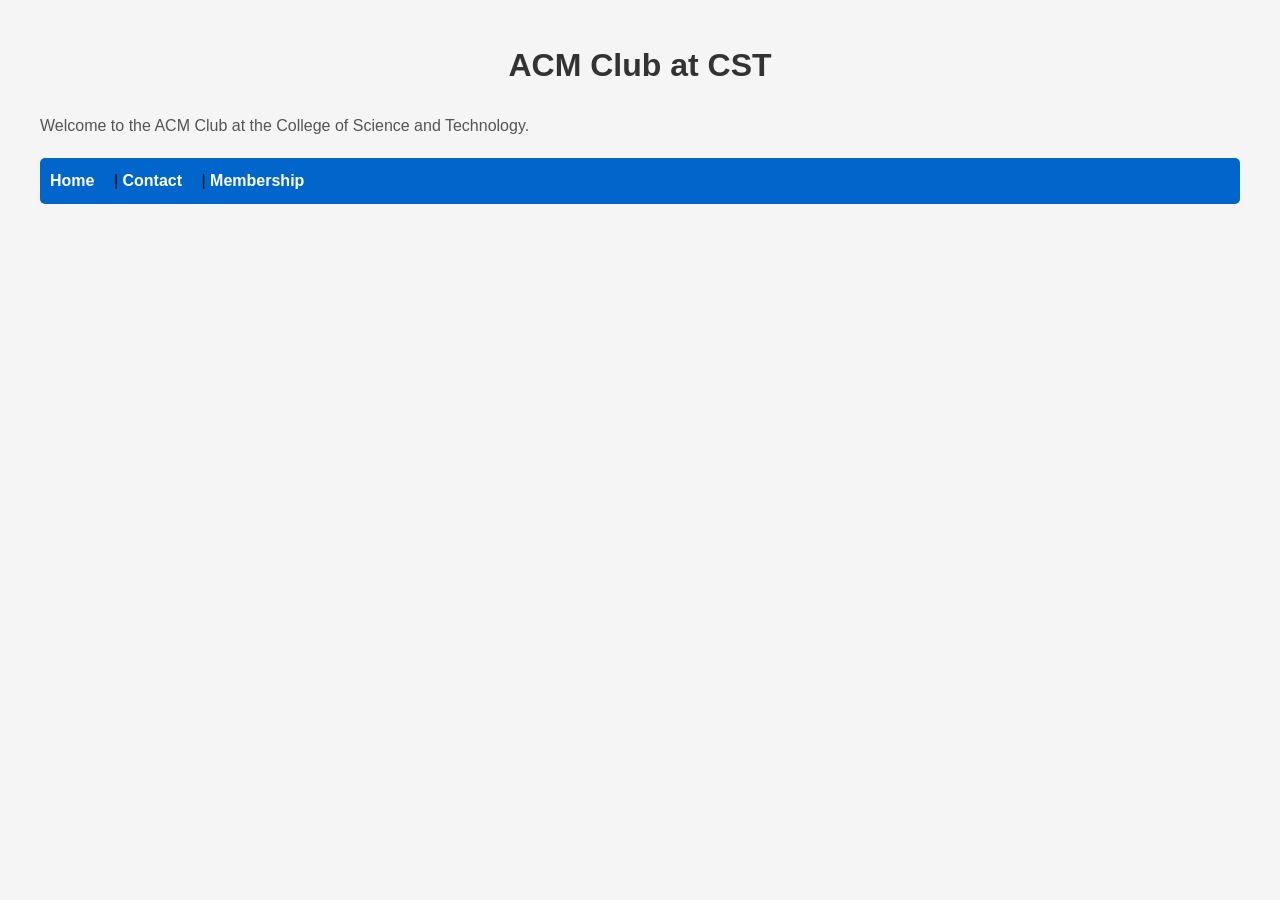
<file: index.html>
<!DOCTYPE html>
<html>
<head>
    <title>ACM Club CST</title>
    <link rel="stylesheet" href="style.css">
</head>
<body>

    <h1>ACM Club at CST</h1>

    <p>Welcome to the ACM Club at the College of Science and Technology.</p>

    <nav>
        <a href="index.html">Home</a> |
        <a href="contact.html">Contact</a> |
        <a href="membership.html">Membership</a>
    </nav>

</body>
</html>
</file>
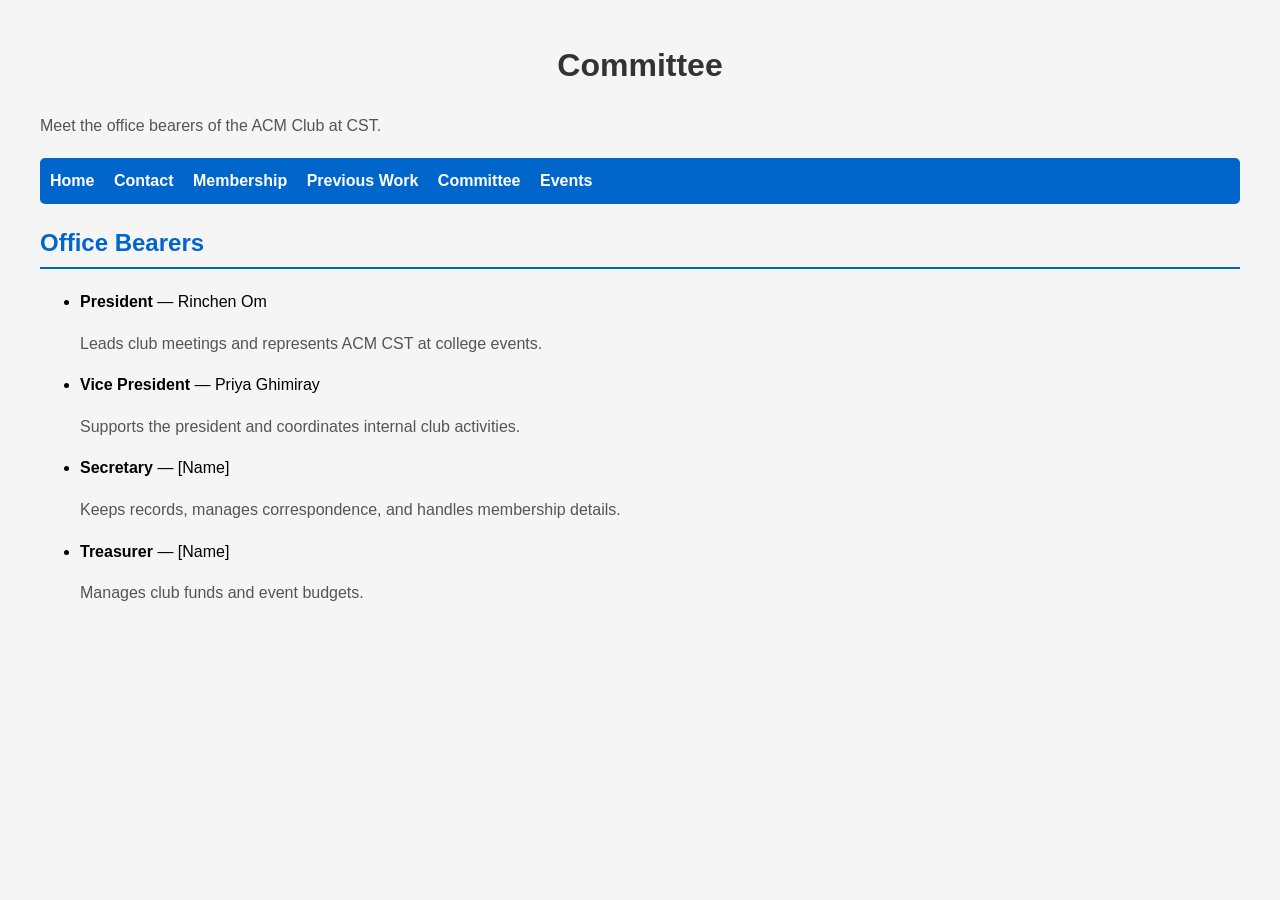
<file: committee.html>
<!DOCTYPE html>
<html>
<head>
    <title>Committee — ACM Club CST</title>
    <link rel="stylesheet" href="style.css">
</head>
<body>

    <h1>Committee</h1>

    <p>Meet the office bearers of the ACM Club at CST.</p>

    <nav>
        <a href="index.html">Home</a>
        <a href="contact.html">Contact</a>
        <a href="membership.html">Membership</a>
        <a href="previous-work.html">Previous Work</a>
        <a href="committee.html">Committee</a>
        <a href="events.html">Events</a>
    </nav>

    <section>
        <h2>Office Bearers</h2>
        <ul class="committee-list">
            <li>
                <strong>President</strong> — Rinchen Om
                <p>Leads club meetings and represents ACM CST at college events.</p>
            </li>
            <li>
                <strong>Vice President</strong> — Priya Ghimiray
                <p>Supports the president and coordinates internal club activities.</p>
            </li>
            <li>
                <strong>Secretary</strong> — [Name]
                <p>Keeps records, manages correspondence, and handles membership details.</p>
            </li>
            <li>
                <strong>Treasurer</strong> — [Name]
                <p>Manages club funds and event budgets.</p>
            </li>
        </ul>
    </section>

</body>
</html>
</file>
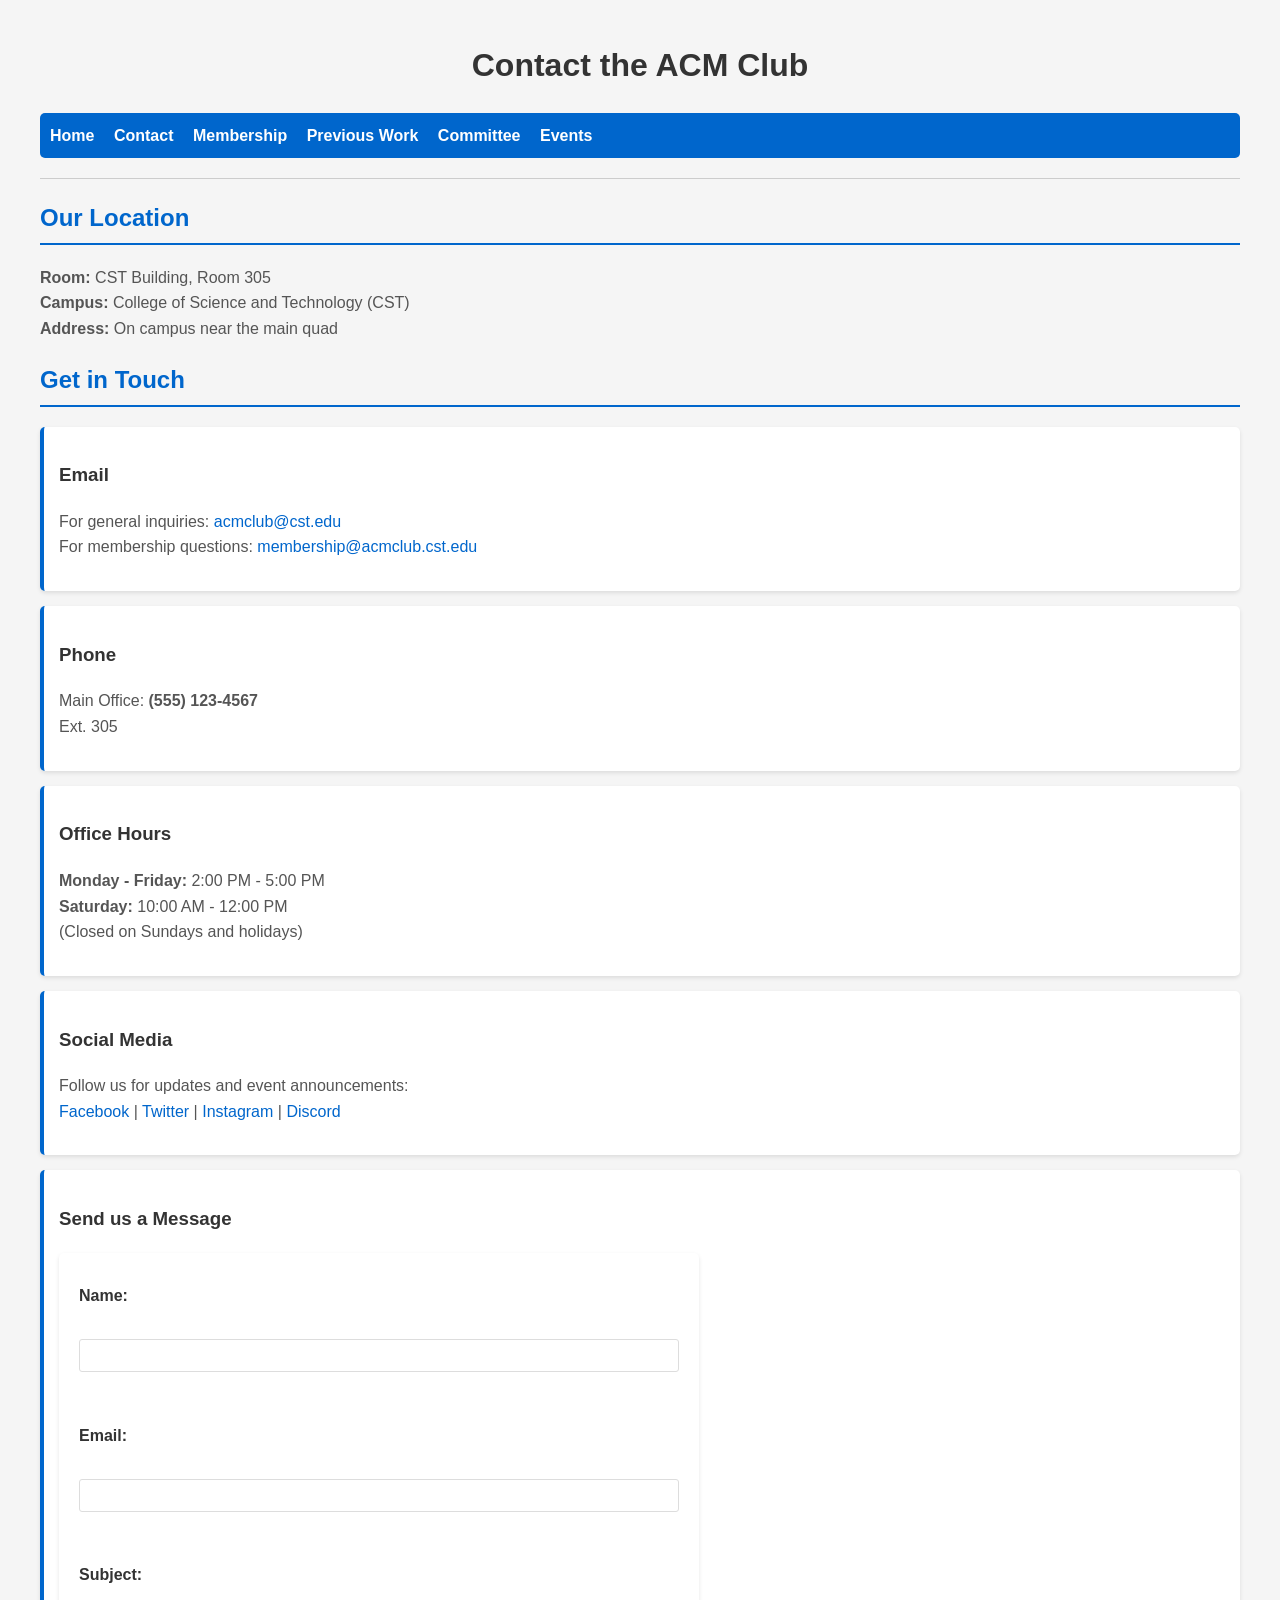
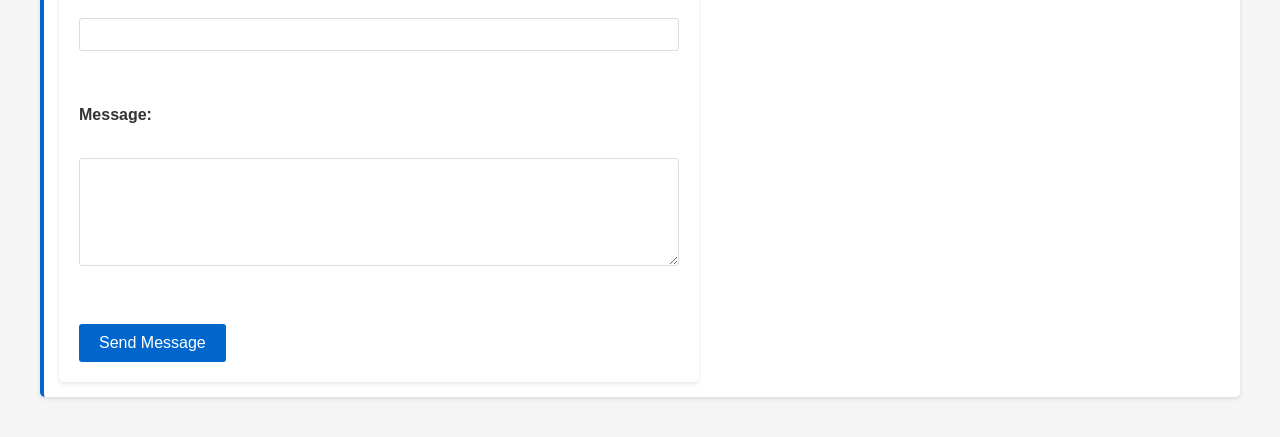
<file: contact.html>
<!DOCTYPE html>
<html>
<head>
    <title>Contact Us - ACM Club CST</title>
    <link rel="stylesheet" href="style.css">
</head>
<body>

    <h1>Contact the ACM Club</h1>

    <nav>
        <a href="index.html">Home</a>
        <a href="contact.html">Contact</a>
        <a href="membership.html">Membership</a>
        <a href="previous-work.html">Previous Work</a>
        <a href="committee.html">Committee</a>
        <a href="events.html">Events</a>
    </nav>

    <hr>

    <h2>Our Location</h2>
    <p>
        <strong>Room:</strong> CST Building, Room 305<br>
        <strong>Campus:</strong> College of Science and Technology (CST)<br>
        <strong>Address:</strong> On campus near the main quad
    </p>

    <h2>Get in Touch</h2>
    
    <div class="contact-section">
        <h3>Email</h3>
        <p>
            For general inquiries: <a href="mailto:acmclub@cst.edu">acmclub@cst.edu</a><br>
            For membership questions: <a href="mailto:membership@acmclub.cst.edu">membership@acmclub.cst.edu</a>
        </p>
    </div>

    <div class="contact-section">
        <h3>Phone</h3>
        <p>
            Main Office: <strong>(555) 123-4567</strong><br>
            Ext. 305
        </p>
    </div>

    <div class="contact-section">
        <h3>Office Hours</h3>
        <p>
            <strong>Monday - Friday:</strong> 2:00 PM - 5:00 PM<br>
            <strong>Saturday:</strong> 10:00 AM - 12:00 PM<br>
            (Closed on Sundays and holidays)
        </p>
    </div>

    <div class="contact-section">
        <h3>Social Media</h3>
        <p>
            Follow us for updates and event announcements:<br>
            <a href="https://facebook.com/acmclub" target="_blank">Facebook</a> | 
            <a href="https://twitter.com/acmclub" target="_blank">Twitter</a> | 
            <a href="https://instagram.com/acmclub" target="_blank">Instagram</a> | 
            <a href="https://discord.gg/acmclub" target="_blank">Discord</a>
        </p>
    </div>

    <div class="contact-section">
        <h3>Send us a Message</h3>
        <form>
            <label for="name">Name:</label><br>
            <input type="text" id="name" name="name" required><br><br>
            
            <label for="email">Email:</label><br>
            <input type="email" id="email" name="email" required><br><br>
            
            <label for="subject">Subject:</label><br>
            <input type="text" id="subject" name="subject" required><br><br>
            
            <label for="message">Message:</label><br>
            <textarea id="message" name="message" rows="6" cols="40" required></textarea><br><br>
            
            <button type="submit">Send Message</button>
        </form>
    </div>

</body>
</html>
</file>
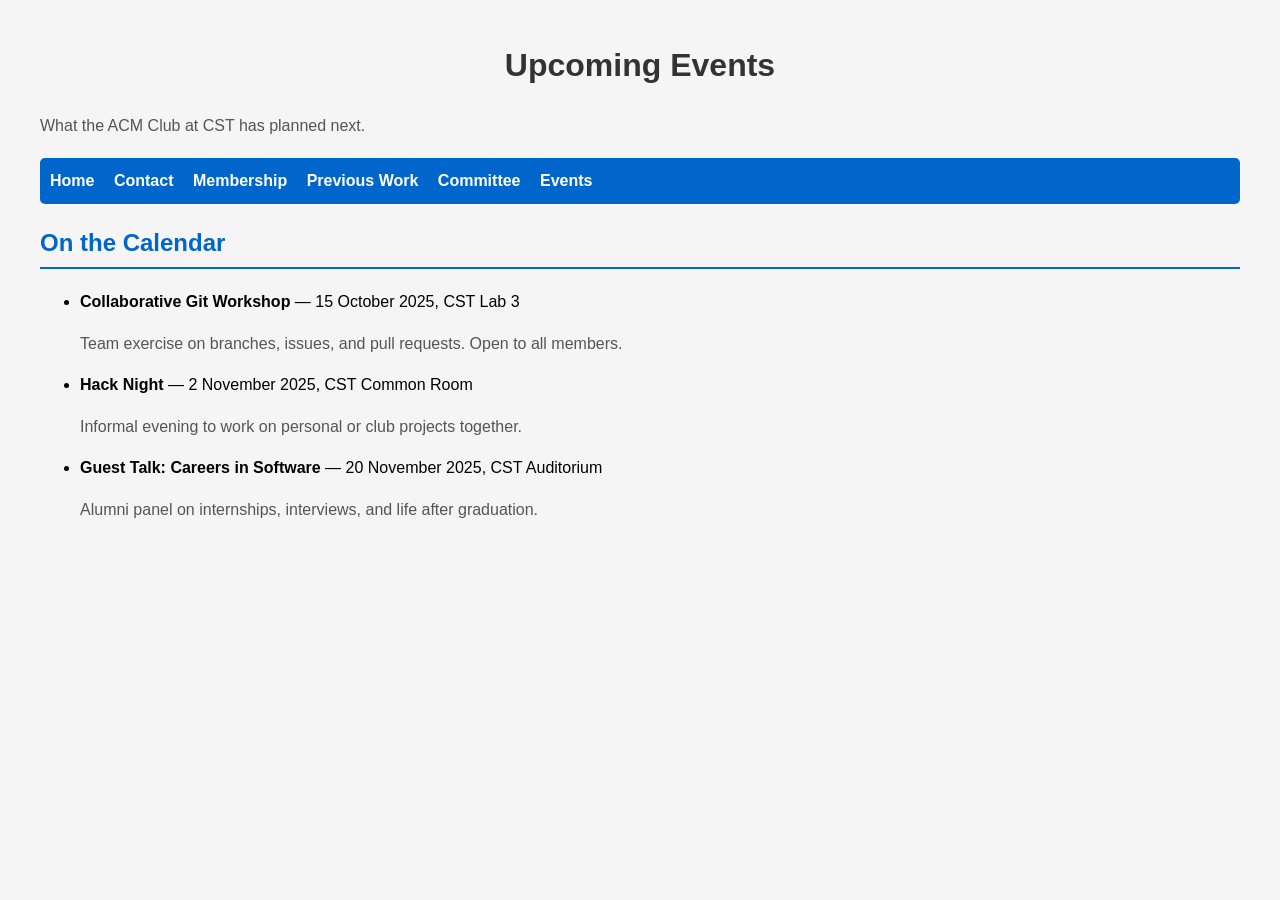
<file: events.html>
<!DOCTYPE html>
<html>
<head>
    <title>Upcoming Events — ACM Club CST</title>
    <link rel="stylesheet" href="style.css">
</head>
<body>

    <h1>Upcoming Events</h1>

    <p>What the ACM Club at CST has planned next.</p>

    <nav>
        <a href="index.html">Home</a>
        <a href="contact.html">Contact</a>
        <a href="membership.html">Membership</a>
        <a href="previous-work.html">Previous Work</a>
        <a href="committee.html">Committee</a>
        <a href="events.html">Events</a>
    </nav>

    <section>
        <h2>On the Calendar</h2>
        <ul>
            <li>
                <strong>Collaborative Git Workshop</strong> — 15 October 2025, CST Lab 3
                <p>Team exercise on branches, issues, and pull requests. Open to all members.</p>
            </li>
            <li>
                <strong>Hack Night</strong> — 2 November 2025, CST Common Room
                <p>Informal evening to work on personal or club projects together.</p>
            </li>
            <li>
                <strong>Guest Talk: Careers in Software</strong> — 20 November 2025, CST Auditorium
                <p>Alumni panel on internships, interviews, and life after graduation.</p>
            </li>
        </ul>
    </section>

</body>
</html>
</file>
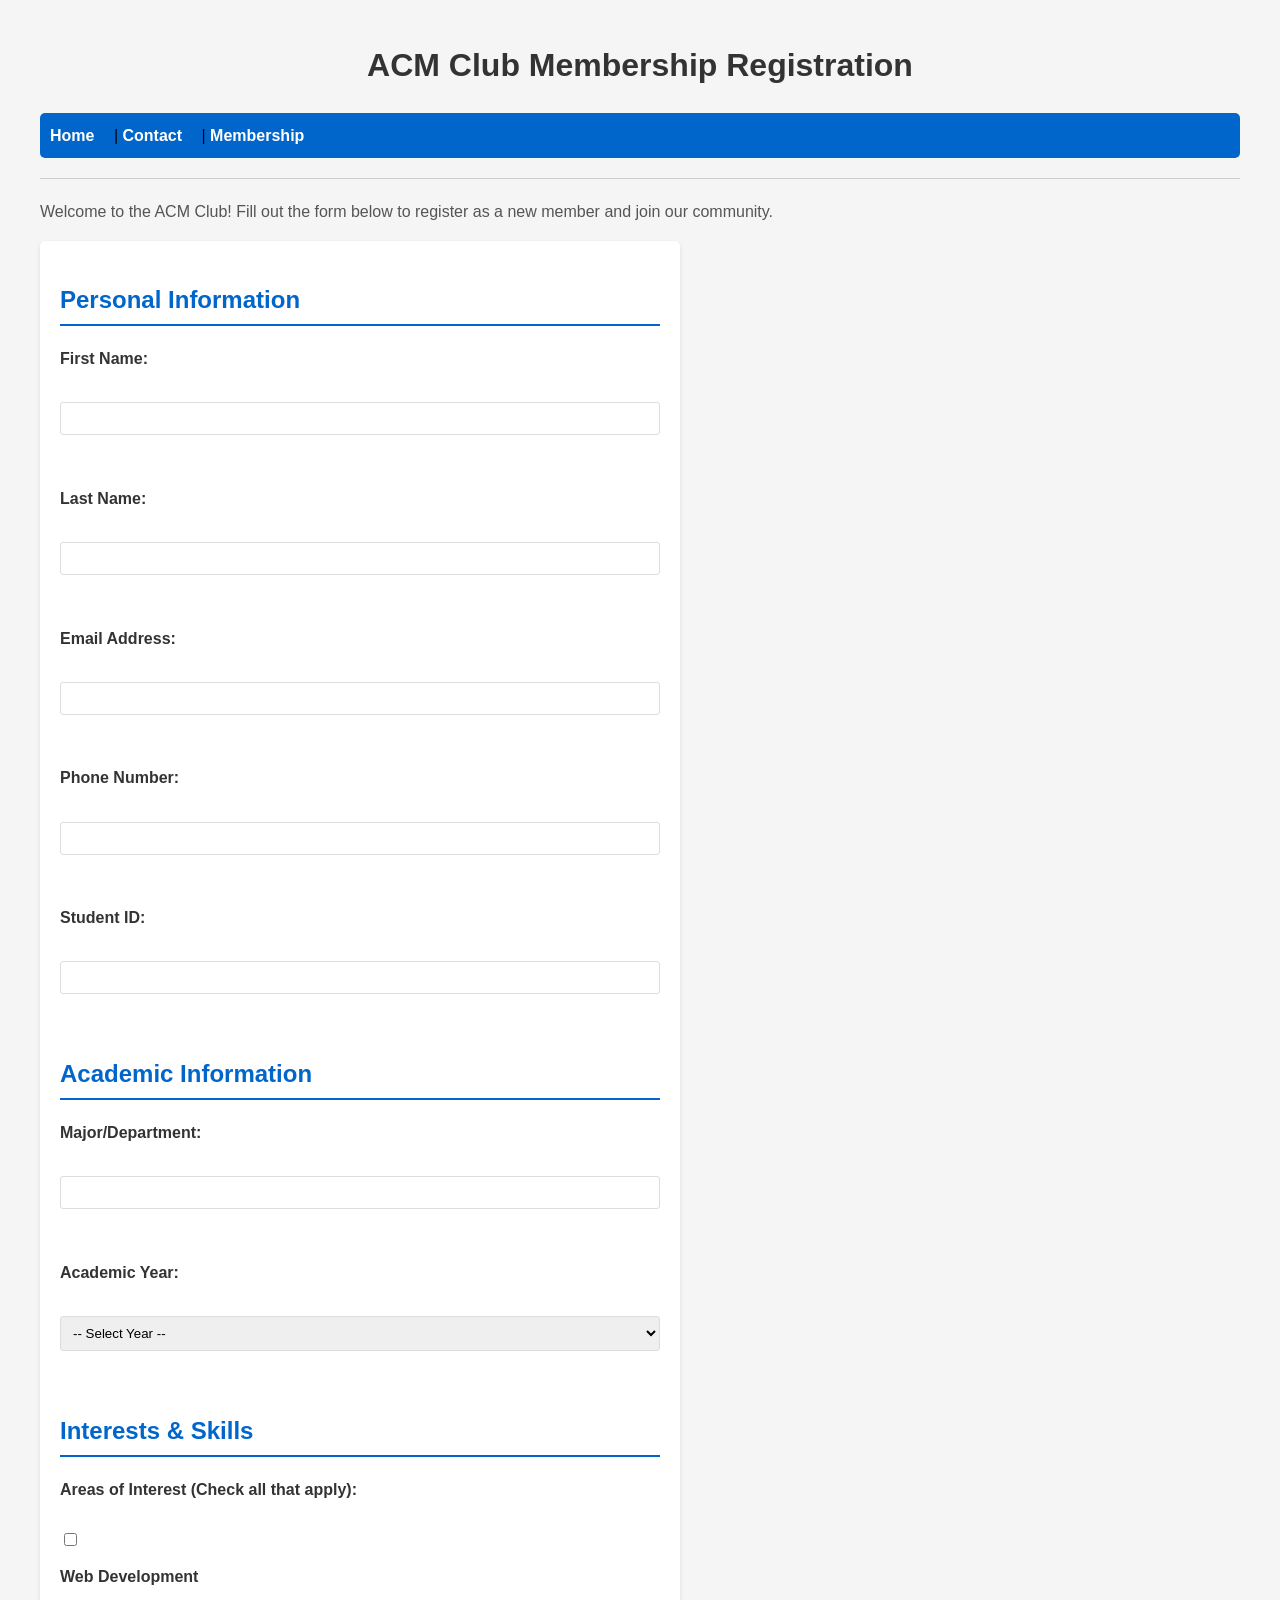
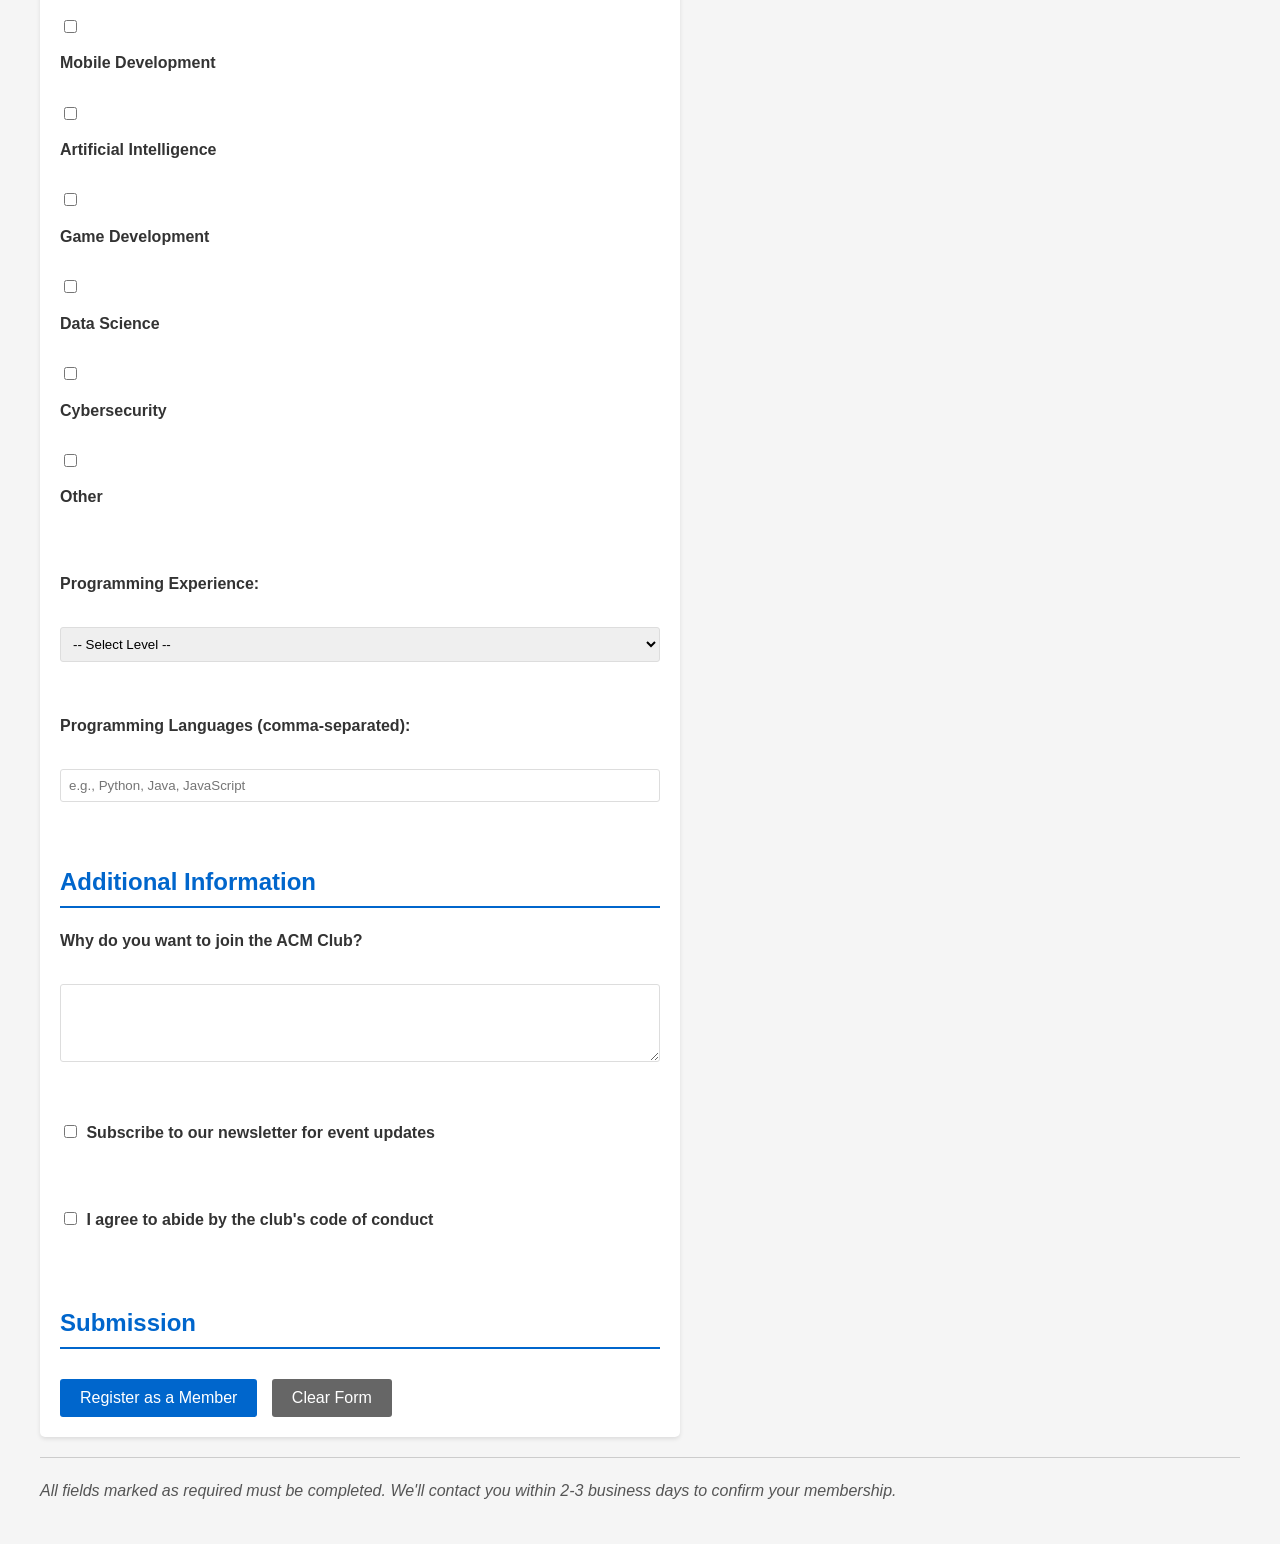
<file: membership.html>
<!DOCTYPE html>
<html>
<head>
    <title>Membership Registration - ACM Club CST</title>
    <link rel="stylesheet" href="style.css">
</head>
<body>

    <h1>ACM Club Membership Registration</h1>

    <nav>
        <a href="index.html">Home</a> |
        <a href="contact.html">Contact</a> |
        <a href="membership.html">Membership</a>
    </nav>

    <hr>

    <p>Welcome to the ACM Club! Fill out the form below to register as a new member and join our community.</p>

    <form>
        <h2>Personal Information</h2>
        
        <label for="firstName">First Name:</label><br>
        <input type="text" id="firstName" name="firstName" required><br><br>
        
        <label for="lastName">Last Name:</label><br>
        <input type="text" id="lastName" name="lastName" required><br><br>
        
        <label for="email">Email Address:</label><br>
        <input type="email" id="email" name="email" required><br><br>
        
        <label for="phone">Phone Number:</label><br>
        <input type="tel" id="phone" name="phone" required><br><br>
        
        <label for="studentId">Student ID:</label><br>
        <input type="text" id="studentId" name="studentId" required><br><br>
        
        <h2>Academic Information</h2>
        
        <label for="major">Major/Department:</label><br>
        <input type="text" id="major" name="major" required><br><br>
        
        <label for="year">Academic Year:</label><br>
        <select id="year" name="year" required>
            <option value="">-- Select Year --</option>
            <option value="freshman">Freshman</option>
            <option value="sophomore">Sophomore</option>
            <option value="junior">Junior</option>
            <option value="senior">Senior</option>
            <option value="graduate">Graduate</option>
        </select><br><br>
        
        <h2>Interests & Skills</h2>
        
        <label for="interests">Areas of Interest (Check all that apply):</label><br>
        <input type="checkbox" id="web" name="interests" value="Web Development">
        <label for="web">Web Development</label><br>
        
        <input type="checkbox" id="mobile" name="interests" value="Mobile Development">
        <label for="mobile">Mobile Development</label><br>
        
        <input type="checkbox" id="ai" name="interests" value="Artificial Intelligence">
        <label for="ai">Artificial Intelligence</label><br>
        
        <input type="checkbox" id="game" name="interests" value="Game Development">
        <label for="game">Game Development</label><br>
        
        <input type="checkbox" id="data" name="interests" value="Data Science">
        <label for="data">Data Science</label><br>
        
        <input type="checkbox" id="security" name="interests" value="Cybersecurity">
        <label for="security">Cybersecurity</label><br>
        
        <input type="checkbox" id="other" name="interests" value="Other">
        <label for="other">Other</label><br><br>
        
        <label for="experience">Programming Experience:</label><br>
        <select id="experience" name="experience" required>
            <option value="">-- Select Level --</option>
            <option value="beginner">Beginner</option>
            <option value="intermediate">Intermediate</option>
            <option value="advanced">Advanced</option>
            <option value="expert">Expert</option>
        </select><br><br>
        
        <label for="languages">Programming Languages (comma-separated):</label><br>
        <input type="text" id="languages" name="languages" placeholder="e.g., Python, Java, JavaScript"><br><br>
        
        <h2>Additional Information</h2>
        
        <label for="motivation">Why do you want to join the ACM Club?</label><br>
        <textarea id="motivation" name="motivation" rows="4" cols="50" required></textarea><br><br>
        
        <label for="newsletter">
            <input type="checkbox" id="newsletter" name="newsletter" value="yes">
            Subscribe to our newsletter for event updates
        </label><br><br>
        
        <label for="agree">
            <input type="checkbox" id="agree" name="agree" value="yes" required>
            I agree to abide by the club's code of conduct
        </label><br><br>
        
        <h2>Submission</h2>
        <button type="submit">Register as a Member</button>
        <button type="reset">Clear Form</button>
    </form>

    <hr>
    <p><em>All fields marked as required must be completed. We'll contact you within 2-3 business days to confirm your membership.</em></p>

</body>
</html>
</file>
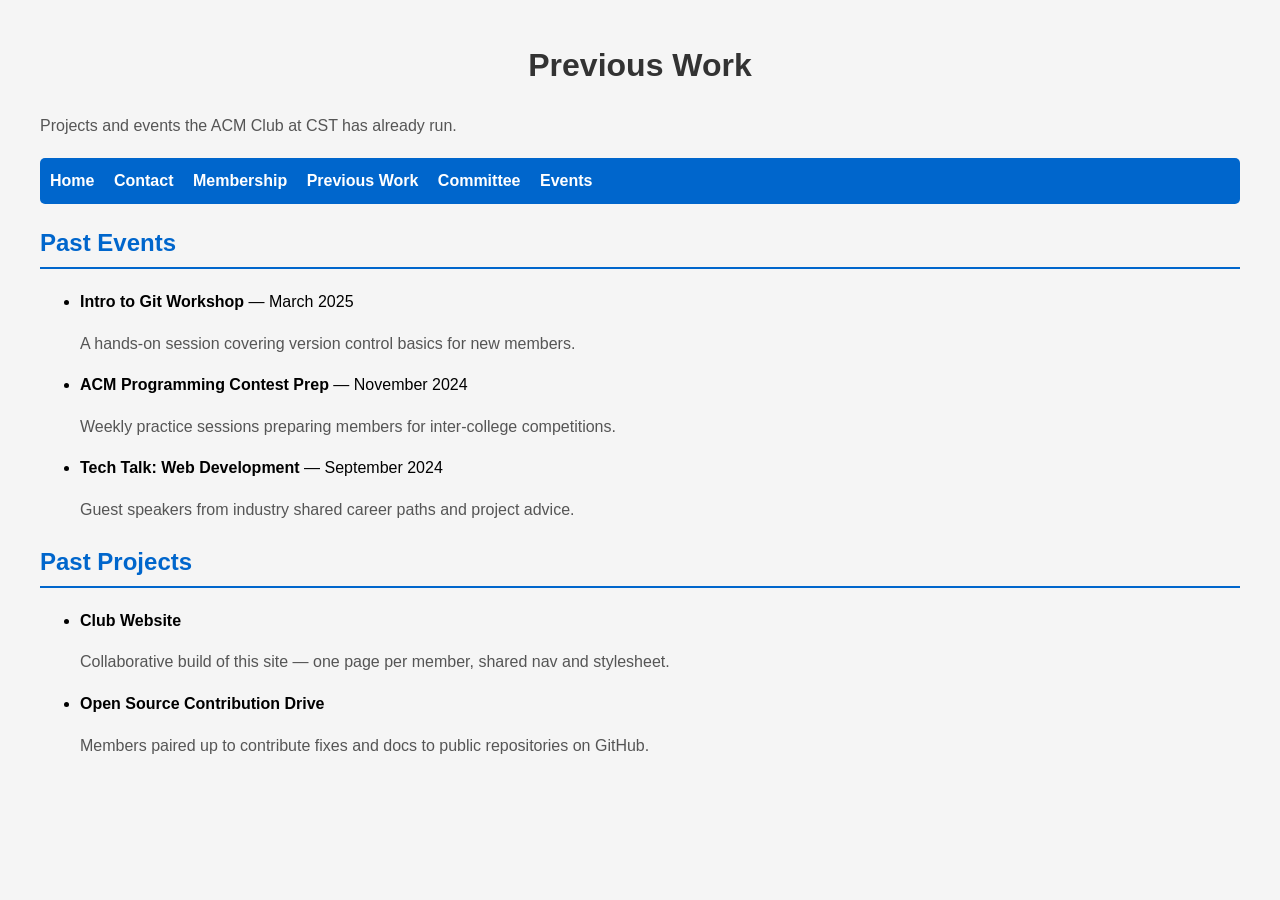
<file: previous-work.html>
<!DOCTYPE html>
<html>
<head>
    <title>Previous Work — ACM Club CST</title>
    <link rel="stylesheet" href="style.css">
</head>
<body>

    <h1>Previous Work</h1>

    <p>Projects and events the ACM Club at CST has already run.</p>

    <nav>
        <a href="index.html">Home</a>
        <a href="contact.html">Contact</a>
        <a href="membership.html">Membership</a>
        <a href="previous-work.html">Previous Work</a>
        <a href="committee.html">Committee</a>
        <a href="events.html">Events</a>
    </nav>

    <section>
        <h2>Past Events</h2>
        <ul>
            <li>
                <strong>Intro to Git Workshop</strong> — March 2025
                <p>A hands-on session covering version control basics for new members.</p>
            </li>
            <li>
                <strong>ACM Programming Contest Prep</strong> — November 2024
                <p>Weekly practice sessions preparing members for inter-college competitions.</p>
            </li>
            <li>
                <strong>Tech Talk: Web Development</strong> — September 2024
                <p>Guest speakers from industry shared career paths and project advice.</p>
            </li>
        </ul>
    </section>

    <section>
        <h2>Past Projects</h2>
        <ul>
            <li>
                <strong>Club Website</strong>
                <p>Collaborative build of this site — one page per member, shared nav and stylesheet.</p>
            </li>
            <li>
                <strong>Open Source Contribution Drive</strong>
                <p>Members paired up to contribute fixes and docs to public repositories on GitHub.</p>
            </li>
        </ul>
    </section>

</body>
</html>
</file>
<file: style.css>
body {
    font-family: Arial, sans-serif;
    margin: 40px;
    background-color: #f5f5f5;
    line-height: 1.6;
}

h1 {
    text-align: center;
    color: #333;
}

h2 {
    color: #0066cc;
    border-bottom: 2px solid #0066cc;
    padding-bottom: 5px;
}

h3 {
    color: #333;
}

nav {
    background-color: #0066cc;
    padding: 10px;
    border-radius: 5px;
    margin: 20px 0;
}

nav a {
    margin-right: 15px;
    color: white;
    text-decoration: none;
    font-weight: bold;
}

nav a:hover {
    text-decoration: underline;
}

hr {
    border: none;
    height: 1px;
    background-color: #ccc;
    margin: 20px 0;
}

/* Contact Section Styling */
.contact-section {
    background-color: white;
    padding: 15px;
    margin: 15px 0;
    border-left: 4px solid #0066cc;
    border-radius: 5px;
    box-shadow: 0 2px 4px rgba(0,0,0,0.1);
}

/* Form Styling */
form {
    background-color: white;
    padding: 20px;
    border-radius: 5px;
    box-shadow: 0 2px 4px rgba(0,0,0,0.1);
    max-width: 600px;
}

label {
    font-weight: bold;
    color: #333;
    display: block;
    margin-top: 10px;
}

input[type="text"],
input[type="email"],
input[type="tel"],
select,
textarea {
    width: 100%;
    padding: 8px;
    margin: 5px 0 15px 0;
    border: 1px solid #ddd;
    border-radius: 3px;
    box-sizing: border-box;
    font-family: Arial, sans-serif;
}

input[type="text"]:focus,
input[type="email"]:focus,
input[type="tel"]:focus,
select:focus,
textarea:focus {
    outline: none;
    border-color: #0066cc;
    box-shadow: 0 0 5px rgba(0, 102, 204, 0.3);
}

textarea {
    resize: vertical;
}

button {
    background-color: #0066cc;
    color: white;
    padding: 10px 20px;
    border: none;
    border-radius: 3px;
    cursor: pointer;
    font-size: 1em;
    margin-right: 10px;
    margin-top: 10px;
}

button:hover {
    background-color: #0052a3;
}

button[type="reset"] {
    background-color: #666;
}

button[type="reset"]:hover {
    background-color: #555;
}

/* Checkbox and Radio Styling */
input[type="checkbox"],
input[type="radio"] {
    margin-right: 5px;
}

a {
    color: #0066cc;
    text-decoration: none;
}

a:hover {
    text-decoration: underline;
}

p {
    color: #555;
}
</file>
